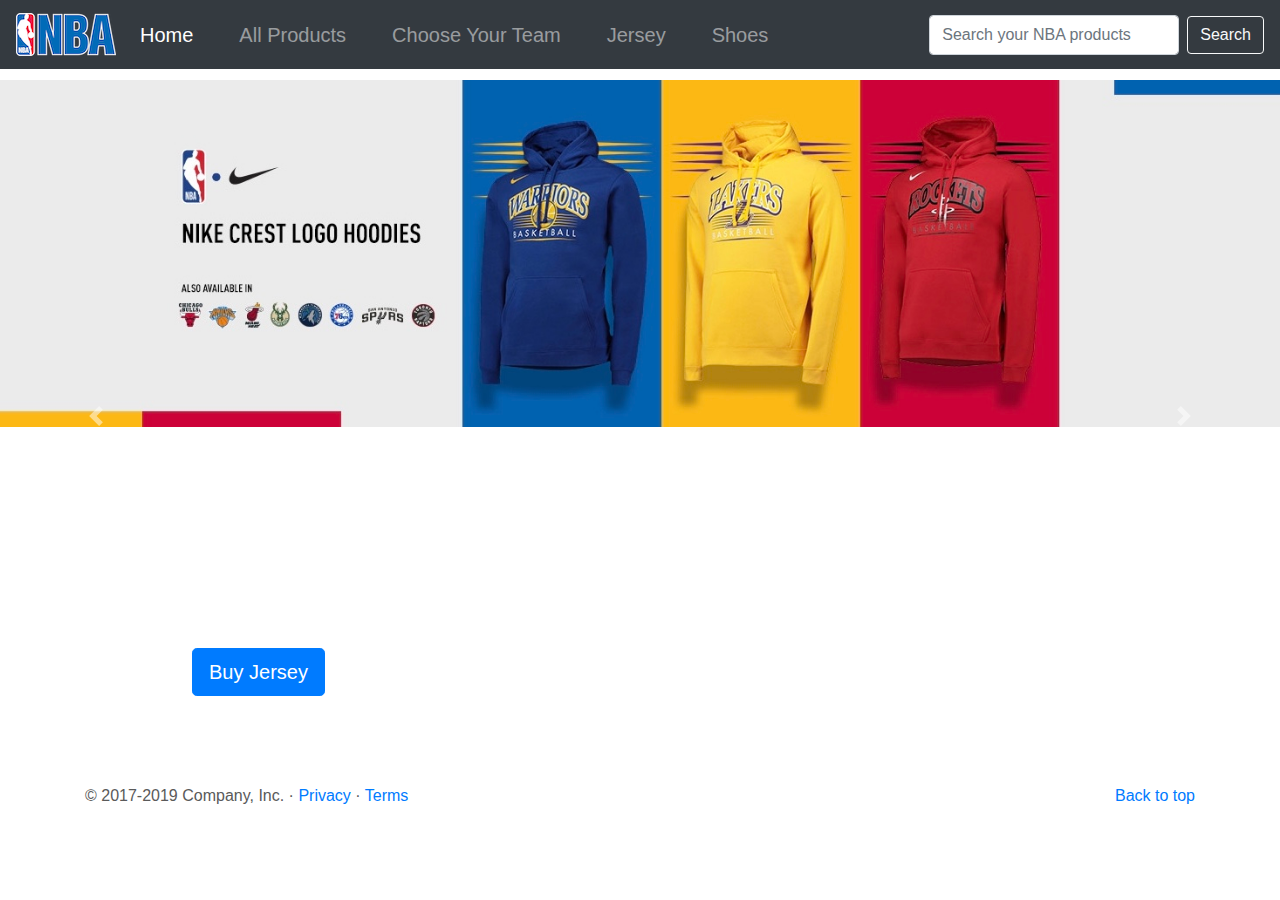
<file: index.html>
<!doctype html>
<html lang="en">
  <head>
    <meta charset="utf-8">
    <meta name="viewport" content="width=device-width, initial-scale=1, shrink-to-fit=no">
    <meta name="description" content="">
    <meta name="author" content="Mark Otto, Jacob Thornton, and Bootstrap contributors">
    <meta name="generator" content="Jekyll v3.8.5">
    <title>NBA | One stop </title>
    <link rel="icon" type="image/x-icon" href="./images/favicon16.ico" />
    <link rel="canonical" href="https://getbootstrap.com/docs/4.3/examples/carousel/">

    <!-- Bootstrap core CSS -->

    <link rel="stylesheet" href="https://stackpath.bootstrapcdn.com/bootstrap/4.3.1/css/bootstrap.min.css" integrity="sha384-ggOyR0iXCbMQv3Xipma34MD+dH/1fQ784/j6cY/iJTQUOhcWr7x9JvoRxT2MZw1T" crossorigin="anonymous">

    <style>

        .modal-dialog {
      max-width: 500px;
      margin: 3.75rem auto;
         }
         .navbar{
           margin-bottom: auto;
         }

    </style>
    <!-- Custom styles for this template -->
    <link href="./stylesheets/main.css" rel="stylesheet">
  </head>
  <body>
    <header>
  <nav class="navbar navbar-expand-md navbar-dark fixed-top bg-dark">
    <a class="navbar-brand" href="#"> <img src="./images/nba-logo-png brand.png" alt=""></a>
    <button class="navbar-toggler" type="button" data-toggle="collapse" data-target="#navbarCollapse" aria-controls="navbarCollapse" aria-expanded="false" aria-label="Toggle navigation">
      <span class="navbar-toggler-icon"></span>
    </button>
    <div class="collapse navbar-collapse" id="navbarCollapse">
      <ul class="navbar-nav mr-auto">
        <li class="nav-item active">
          <a class="nav-link" href="http://localhost:9999/NBA/index.html">Home<span class="sr-only">(current)</span></a>
        </li>
        <li class="nav-item">
          <a class="nav-link" href="http://localhost:9999/NBA/allproducts.html">All Products</a>
        </li>
        <li class="nav-item">
          <a class="nav-link" href="http://localhost:9999/NBA/chooseteam.html">Choose Your Team</a>
        </li>
        <li class="nav-item">
          <a class="nav-link" href="http://localhost:9999/NBA/jersey.html">Jersey</a>
        </li>
        <li class="nav-item">
          <a class="nav-link" href="http://localhost:9999/NBA/shoes.html">Shoes</a>
        </li>
      </ul>
      <form class="form-inline mt-2 mt-md-0" method="get" action="search">
        <input class="form-control mr-sm-2" id="search_bar" name="searchwords" type="text" placeholder="Search your NBA products" aria-label="Search">
        <button class="btn btn-outline-light my-2 my-sm-0" type="submit">Search</button>
      </form>
    </div>
  </nav>
</header>

<main role="main">


  <div id="myCarousel" class="carousel slide" data-ride="carousel">
    <ol class="carousel-indicators">
      <li data-target="#myCarousel" data-slide-to="0" class="active"></li>
      <li data-target="#myCarousel" data-slide-to="1"></li>
      <li data-target="#myCarousel" data-slide-to="2"></li>
    </ol>
    <div class="carousel-inner">
      <div class="carousel-item active">
        <svg class="bd-placeholder-img" width="100%" height="100%" xmlns="http://www.w3.org/2000/svg" preserveAspectRatio="xMidYMid slice" focusable="false" role="img">
          <img src="./images/Nike_Crest_carousel_ENG.jpg" class="d-block w-100" alt="..."></svg>
        <div class="container">
          <div class="carousel-caption text-left">
            <p><a class="btn btn-lg btn-primary" href="http://localhost:9999/NBA/jersey.html" role="button">Buy Jersey</a></p>
          </div>
        </div>
      </div>
      <div class="carousel-item">
        <svg class="bd-placeholder-img" width="100%" height="100%" xmlns="http://www.w3.org/2000/svg" preserveAspectRatio="xMidYMid slice" focusable="false" role="img">
        <img src="./images/C&S_d_carousel_ENG.jpg" class="d-block w-100" alt="..."></svg>
        <div class="container">
          <div class="carousel-caption">
            <p><a class="btn btn-lg btn-primary" href="#" role="button">Buy </a></p>
          </div>
        </div>
      </div>
      <div class="carousel-item">

          <img src="./images/HO2018_native_1600.jpg" class="d-block w-50" alt="...">
        <div class="container">
          <div class="carousel-caption text-right">
            <p><a class="btn btn-lg btn-primary" href="http://localhost:9999/NBA/shoes.html" role="button">Browse gallery</a></p>
          </div>
        </div>
      </div>
    </div>
    <a class="carousel-control-prev" href="#myCarousel" role="button" data-slide="prev">
      <span class="carousel-control-prev-icon" aria-hidden="true"></span>
      <span class="sr-only">Previous</span>
    </a>
    <a class="carousel-control-next" href="#myCarousel" role="button" data-slide="next">
      <span class="carousel-control-next-icon" aria-hidden="true"></span>
      <span class="sr-only">Next</span>
    </a>
  </div>





  <!-- FOOTER -->
  <footer class="container">
    <p class="float-right"><a href="#">Back to top</a></p>
    <p>&copy; 2017-2019 Company, Inc. &middot; <a href="#">Privacy</a> &middot; <a href="#">Terms</a></p>
  </footer>
</main><script src="https://code.jquery.com/jquery-3.3.1.slim.min.js" integrity="sha384-q8i/X+965DzO0rT7abK41JStQIAqVgRVzpbzo5smXKp4YfRvH+8abtTE1Pi6jizo" crossorigin="anonymous"></script>
<script src="https://cdnjs.cloudflare.com/ajax/libs/popper.js/1.14.7/umd/popper.min.js" integrity="sha384-UO2eT0CpHqdSJQ6hJty5KVphtPhzWj9WO1clHTMGa3JDZwrnQq4sF86dIHNDz0W1" crossorigin="anonymous"></script>
<script src="https://stackpath.bootstrapcdn.com/bootstrap/4.3.1/js/bootstrap.min.js" integrity="sha384-JjSmVgyd0p3pXB1rRibZUAYoIIy6OrQ6VrjIEaFf/nJGzIxFDsf4x0xIM+B07jRM" crossorigin="anonymous"></script>
</body>
</html>
</file>
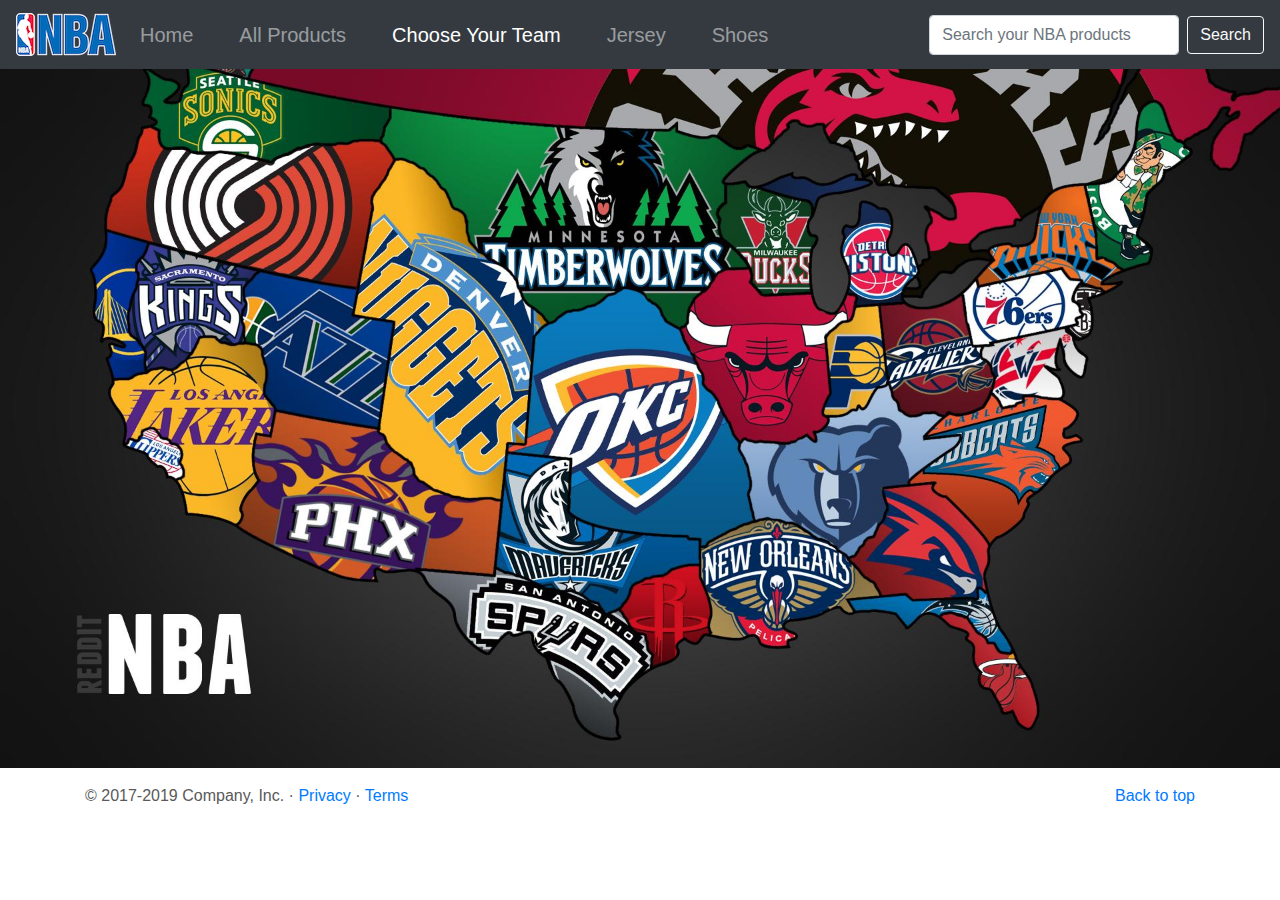
<file: chooseteam.html>
<!doctype html>
<html lang="en">
  <head>
    <meta charset="utf-8">
    <meta name="viewport" content="width=device-width, initial-scale=1, shrink-to-fit=no">
    <meta name="description" content="">
    <meta name="author" content="Mark Otto, Jacob Thornton, and Bootstrap contributors">
    <meta name="generator" content="Jekyll v3.8.5">
    <title>NBA | One stop </title>
    <link rel="icon" type="image/x-icon" href="./images/favicon16.ico" />
    <link rel="canonical" href="https://getbootstrap.com/docs/4.3/examples/carousel/">

    <!-- Bootstrap core CSS -->

    <link rel="stylesheet" href="https://stackpath.bootstrapcdn.com/bootstrap/4.3.1/css/bootstrap.min.css" integrity="sha384-ggOyR0iXCbMQv3Xipma34MD+dH/1fQ784/j6cY/iJTQUOhcWr7x9JvoRxT2MZw1T" crossorigin="anonymous">

    <style>
      .bd-placeholder-img {
        font-size: 1.125rem;
        text-anchor: middle;
        -webkit-user-select: none;
        -moz-user-select: none;
        -ms-user-select: none;
        user-select: none;
      }

      @media (min-width: 768px) {
        .bd-placeholder-img-lg {
          font-size: 3.5rem;
        }
      }
    </style>
    <!-- Custom styles for this template -->
    <link href="./stylesheets/main.css" rel="stylesheet">
  </head>
  <body>
    <header>
  <nav class="navbar navbar-expand-md navbar-dark fixed-top bg-dark">
    <a class="navbar-brand" href="#"> <img src="./images/nba-logo-png brand.png" alt=""></a>
    <button class="navbar-toggler" type="button" data-toggle="collapse" data-target="#navbarCollapse" aria-controls="navbarCollapse" aria-expanded="false" aria-label="Toggle navigation">
      <span class="navbar-toggler-icon"></span>
    </button>
    <div class="collapse navbar-collapse" id="navbarCollapse">
      <ul class="navbar-nav mr-auto">
        <li class="nav-item">
          <a class="nav-link" href="http://localhost:9999/NBA/index.html">Home</a>
        </li>
        <li class="nav-item">
          <a class="nav-link" href="http://localhost:9999/NBA/allproducts.html">All Products</a>
        </li>
        <li class="nav-item active">
          <a class="nav-link" href="http://localhost:9999/NBA/chooseteam.html">Choose Your Team<span class="sr-only">(current)</span></a>
        </li>
        <li class="nav-item">
          <a class="nav-link" href="http://localhost:9999/NBA/jersey.html">Jersey</a>
        </li>
        <li class="nav-item">
          <a class="nav-link" href="http://localhost:9999/NBA/shoes.html">Shoes</a>
        </li>
      </ul>
      <form class="form-inline mt-2 mt-md-0">
        <input class="form-control mr-sm-2" id="search_bar" type="text" placeholder="Search your NBA products" aria-label="Search">
        <button class="btn btn-outline-light my-2 my-sm-0" type="submit">Search</button>
      </form>
    </div>
  </nav>
</header>

<main role="main">

  <div>
    <img src="./images/division.jpg" class="img-fluid" alt="Responsive image">
    <p></p>
  </div>


  <!-- FOOTER -->
  <footer class="container">
    <p class="float-right"><a href="#">Back to top</a></p>
    <p>&copy; 2017-2019 Company, Inc. &middot; <a href="#">Privacy</a> &middot; <a href="#">Terms</a></p>
  </footer>
</main><script src="https://code.jquery.com/jquery-3.3.1.slim.min.js" integrity="sha384-q8i/X+965DzO0rT7abK41JStQIAqVgRVzpbzo5smXKp4YfRvH+8abtTE1Pi6jizo" crossorigin="anonymous"></script>
<script src="https://cdnjs.cloudflare.com/ajax/libs/popper.js/1.14.7/umd/popper.min.js" integrity="sha384-UO2eT0CpHqdSJQ6hJty5KVphtPhzWj9WO1clHTMGa3JDZwrnQq4sF86dIHNDz0W1" crossorigin="anonymous"></script>
<script src="https://stackpath.bootstrapcdn.com/bootstrap/4.3.1/js/bootstrap.min.js" integrity="sha384-JjSmVgyd0p3pXB1rRibZUAYoIIy6OrQ6VrjIEaFf/nJGzIxFDsf4x0xIM+B07jRM" crossorigin="anonymous"></script>
</body>
</html>
</file>
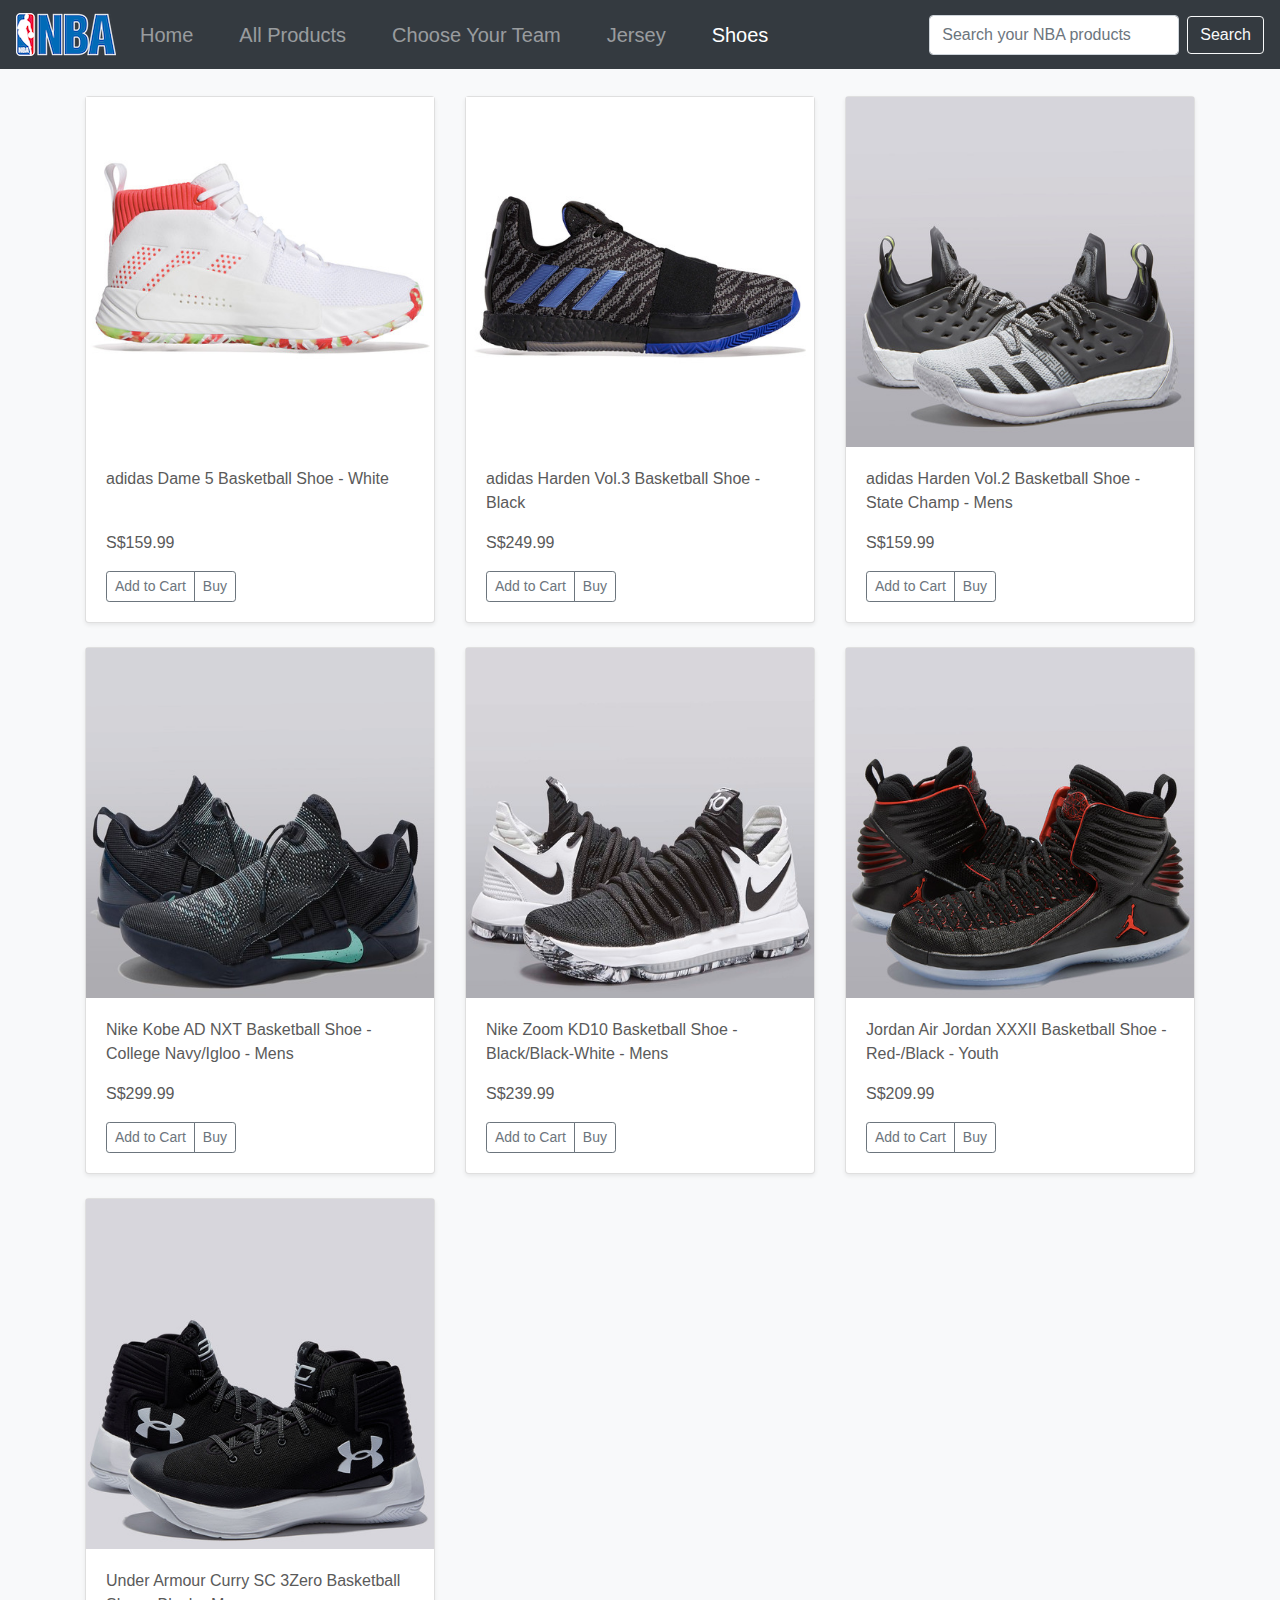
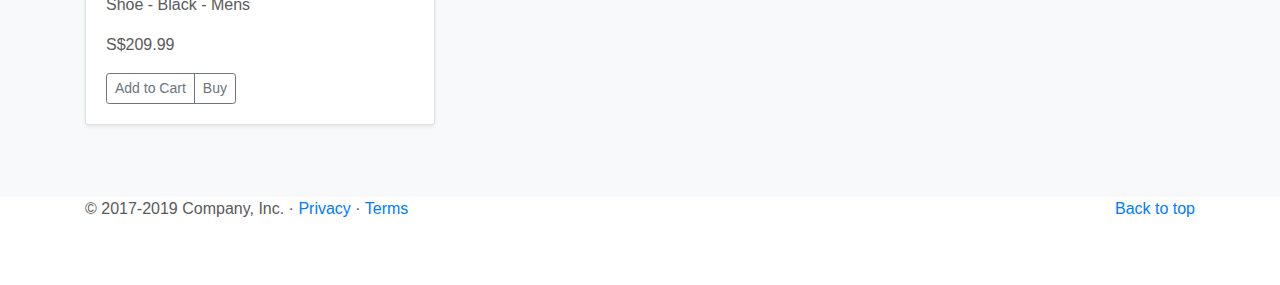
<file: shoes.html>
<!doctype html>
<html lang="en">
  <head>
    <meta charset="utf-8">
    <meta name="viewport" content="width=device-width, initial-scale=1, shrink-to-fit=no">
    <meta name="description" content="">
    <meta name="author" content="Mark Otto, Jacob Thornton, and Bootstrap contributors">
    <meta name="generator" content="Jekyll v3.8.5">
    <title>NBA | One stop </title>
    <link rel="icon" type="image/x-icon" href="./images/favicon16.ico" />
    <link rel="canonical" href="https://getbootstrap.com/docs/4.3/examples/carousel/">

    <!-- Bootstrap core CSS -->

    <link rel="stylesheet" href="https://stackpath.bootstrapcdn.com/bootstrap/4.3.1/css/bootstrap.min.css" integrity="sha384-ggOyR0iXCbMQv3Xipma34MD+dH/1fQ784/j6cY/iJTQUOhcWr7x9JvoRxT2MZw1T" crossorigin="anonymous">

    <style>
      .bd-placeholder-img {
        font-size: 1.125rem;
        text-anchor: middle;
        -webkit-user-select: none;
        -moz-user-select: none;
        -ms-user-select: none;
        user-select: none;
      }

      @media (min-width: 768px) {
        .bd-placeholder-img-lg {
          font-size: 3.5rem;
        }
      }
    </style>
    <!-- Custom styles for this template -->
    <link href="./stylesheets/main.css" rel="stylesheet">
  </head>
  <body>
    <header>
  <nav class="navbar navbar-expand-md navbar-dark fixed-top bg-dark">
    <a class="navbar-brand" href="#"> <img src="./images/nba-logo-png brand.png" alt=""></a>
    <button class="navbar-toggler" type="button" data-toggle="collapse" data-target="#navbarCollapse" aria-controls="navbarCollapse" aria-expanded="false" aria-label="Toggle navigation">
      <span class="navbar-toggler-icon"></span>
    </button>
    <div class="collapse navbar-collapse" id="navbarCollapse">
      <ul class="navbar-nav mr-auto">
        <li class="nav-item">
          <a class="nav-link" href="http://localhost:9999/NBA/index.html">Home</a>
        </li>
        <li class="nav-item">
          <a class="nav-link" href="http://localhost:9999/NBA/allproducts.html">All Products</a>
        </li>
        <li class="nav-item">
          <a class="nav-link" href="http://localhost:9999/NBA/chooseteam.html">Choose Your Team</a>
        </li>
        <li class="nav-item">
          <a class="nav-link" href="http://localhost:9999/NBA/jersey.html">Jersey</a>
        </li>
        <li class="nav-item active">
          <a class="nav-link" href="http://localhost:9999/NBA/shoes.html">Shoes<span class="sr-only">(current)</span></a>
        </li>
      </ul>
      <form class="form-inline mt-2 mt-md-0">
        <input class="form-control mr-sm-2" id="search_bar" type="text" placeholder="Search your NBA products" aria-label="Search">
        <button class="btn btn-outline-light my-2 my-sm-0" type="submit">Search</button>
      </form>
    </div>
  </nav>
</header>

<main role="main">


  <div class="album py-5 bg-light">
    <div class="container">

      <div class="row">

        <div class="col-md-4">
          <div class="card mb-4 shadow-sm">
            <img src="./images/lillard51.png" class="d-block w-100" alt="..." height="350"></svg>
            <div class="card-body">
              <p class="card-text">adidas Dame 5 Basketball Shoe - White</p>
              <br>
              <p class="card-text">S$159.99</p>
              <div class="d-flex justify-content-between align-items-center">
                <div class="btn-group">
                  <button type="button" class="btn btn-sm btn-outline-secondary">Add to Cart</button>
                  <button type="button" class="btn btn-sm btn-outline-secondary">Buy</button>
                </div>
                <!--<small class="text-muted">9 mins</small>-->
              </div>
            </div>
          </div>
        </div>



        <div class="col-md-4">
          <div class="card mb-4 shadow-sm">
            <img src="./images/harden31.png" class="d-block w-100" alt="..." height="350"></svg>
            <div class="card-body">
              <p class="card-text">adidas Harden Vol.3 Basketball Shoe - Black</p>
              <p class="card-text">S$249.99</p>
              <div class="d-flex justify-content-between align-items-center">
                <div class="btn-group">
                  <button type="button" class="btn btn-sm btn-outline-secondary">Add to Cart</button>
                  <button type="button" class="btn btn-sm btn-outline-secondary">Buy</button>
                </div>
                <!--<small class="text-muted">9 mins</small>-->
              </div>
            </div>
          </div>
        </div>
        <div class="col-md-4">
          <div class="card mb-4 shadow-sm">
            <img src="./images/harden21.png" class="d-block w-100" alt="..." height="350"></svg>
            <div class="card-body">
              <p class="card-text">adidas Harden Vol.2 Basketball Shoe - State Champ - Mens</p>
              <p class="card-text">S$159.99</p>
              <div class="d-flex justify-content-between align-items-center">
                <div class="btn-group">
                  <button type="button" class="btn btn-sm btn-outline-secondary">Add to Cart</button>
                  <button type="button" class="btn btn-sm btn-outline-secondary">Buy</button>
                </div>
                <!--<small class="text-muted">9 mins</small>-->
              </div>
            </div>
          </div>
        </div>
        <div class="col-md-4">
          <div class="card mb-4 shadow-sm">
            <img src="./images/kobe1.png" class="d-block w-100" alt="..." height="350"></svg>
            <div class="card-body">
              <p class="card-text">Nike Kobe AD NXT Basketball Shoe - College Navy/Igloo - Mens</p>
              <p class="card-text">S$299.99</p>
              <div class="d-flex justify-content-between align-items-center">
                <div class="btn-group">
                  <button type="button" class="btn btn-sm btn-outline-secondary">Add to Cart</button>
                  <button type="button" class="btn btn-sm btn-outline-secondary">Buy</button>
                </div>
                <!--<small class="text-muted">9 mins</small>-->
              </div>
            </div>
          </div>
        </div>



        <div class="col-md-4">
          <div class="card mb-4 shadow-sm">
            <img src="./images/kd1.png" class="d-block w-100" alt="..." height="350"></svg>
            <div class="card-body">
              <p class="card-text">Nike Zoom KD10 Basketball Shoe - Black/Black-White - Mens</p>
              <p class="card-text">S$239.99</p>
              <div class="d-flex justify-content-between align-items-center">
                <div class="btn-group">
                  <button type="button" class="btn btn-sm btn-outline-secondary">Add to Cart</button>
                  <button type="button" class="btn btn-sm btn-outline-secondary">Buy</button>
                </div>
                <!--<small class="text-muted">9 mins</small>-->
              </div>
            </div>
          </div>
        </div>
        <div class="col-md-4">
          <div class="card mb-4 shadow-sm">
            <img src="./images/jordan1.png" class="d-block w-100" alt="..." height="350"></svg>
            <div class="card-body">
              <p class="card-text">Jordan Air Jordan XXXII Basketball Shoe - Red-/Black - Youth</p>
              <p class="card-text">S$209.99</p>
              <div class="d-flex justify-content-between align-items-center">
                <div class="btn-group">
                  <button type="button" class="btn btn-sm btn-outline-secondary">Add to Cart</button>
                  <button type="button" class="btn btn-sm btn-outline-secondary">Buy</button>
                </div>
                <!--<small class="text-muted">9 mins</small>-->
              </div>
            </div>
          </div>
        </div>
        <div class="col-md-4">
          <div class="card mb-4 shadow-sm">
            <img src="./images/sc1.png" class="d-block w-100" alt="..." height="350"></svg>
            <div class="card-body">
              <p class="card-text">Under Armour Curry SC 3Zero Basketball Shoe - Black - Mens</p>
              <p class="card-text">S$209.99</p>
              <div class="d-flex justify-content-between align-items-center">
                <div class="btn-group">
                  <button type="button" class="btn btn-sm btn-outline-secondary">Add to Cart</button>
                  <button type="button" class="btn btn-sm btn-outline-secondary">Buy</button>
                </div>
                <!--<small class="text-muted">9 mins</small>-->
              </div>
            </div>
          </div>
        </div>

      </div>
    </div>
  </div>



  <!-- FOOTER -->
  <footer class="container">
    <p class="float-right"><a href="#">Back to top</a></p>
    <p>&copy; 2017-2019 Company, Inc. &middot; <a href="#">Privacy</a> &middot; <a href="#">Terms</a></p>
  </footer>
</main><script src="https://code.jquery.com/jquery-3.3.1.slim.min.js" integrity="sha384-q8i/X+965DzO0rT7abK41JStQIAqVgRVzpbzo5smXKp4YfRvH+8abtTE1Pi6jizo" crossorigin="anonymous"></script>
<script src="https://cdnjs.cloudflare.com/ajax/libs/popper.js/1.14.7/umd/popper.min.js" integrity="sha384-UO2eT0CpHqdSJQ6hJty5KVphtPhzWj9WO1clHTMGa3JDZwrnQq4sF86dIHNDz0W1" crossorigin="anonymous"></script>
<script src="https://stackpath.bootstrapcdn.com/bootstrap/4.3.1/js/bootstrap.min.js" integrity="sha384-JjSmVgyd0p3pXB1rRibZUAYoIIy6OrQ6VrjIEaFf/nJGzIxFDsf4x0xIM+B07jRM" crossorigin="anonymous"></script>
</body>
</html>
</file>
<file: stylesheets/main.css>
/* GLOBAL STYLES
-------------------------------------------------- */
/* Padding below the footer and lighter body text */

body {
  padding-top: 3rem;
  padding-bottom: 3rem;
  color: #5a5a5a;
}

.navbar-nav >li{
  padding-left: :30px;
  padding-right: 30px;
  font-size: 20px;
}
#search_bar{
     height: 40px;
     width: 250px;
}

.nav-scroller {
  margin-top: 1rem;
    position: relative;
    z-index: 2;
    height: auto;
    overflow-y: hidden;
}

#filter{
  margin-top: 1rem;

}

#navbarSupportedContent{
  text-align: center;
}
/* CUSTOMIZE THE CAROUSEL
-------------------------------------------------- */

/* Carousel base class */
.carousel {
  margin-bottom: 2rem;
}
/* Since positioning the image, we need to help out the caption */
.carousel-caption {
  bottom: 1rem;
  z-index: 10;
}

/* Declare heights because of positioning of img element */
.carousel-item {
  height: 42rem;
}
.carousel-item > img {
  position: absolute;
  top: 0;
  left: 0;
  min-width: 100%;
  height: auto;
}

.carousel-inner {

    margin-top: 2rem;
}


/* Featurettes
------------------------- */

.featurette-divider {
  margin: 5rem 0; /* Space out the Bootstrap <hr> more */
}

/* Thin out the marketing headings */
.featurette-heading {
  font-weight: 300;
  line-height: 1;
  letter-spacing: -.05rem;
}


/* RESPONSIVE CSS
-------------------------------------------------- */

@media (min-width: 40em) {
  /* Bump up size of carousel content */
  .carousel-caption p {
    margin-bottom: 1.25rem;
    font-size: 1.25rem;
    line-height: 1.4;
  }

  .featurette-heading {
    font-size: 50px;
  }
}

@media (min-width: 62em) {
  .featurette-heading {
    margin-top: 7rem;
  }
}

@media only screen and (max-width:768px){
.vc_row-fluid.lighter-overlay,
.vc_row-fluid.darker-overlay{
 display:inline-block; /* Change this to inline-block instead of block */
}
}
</file>
